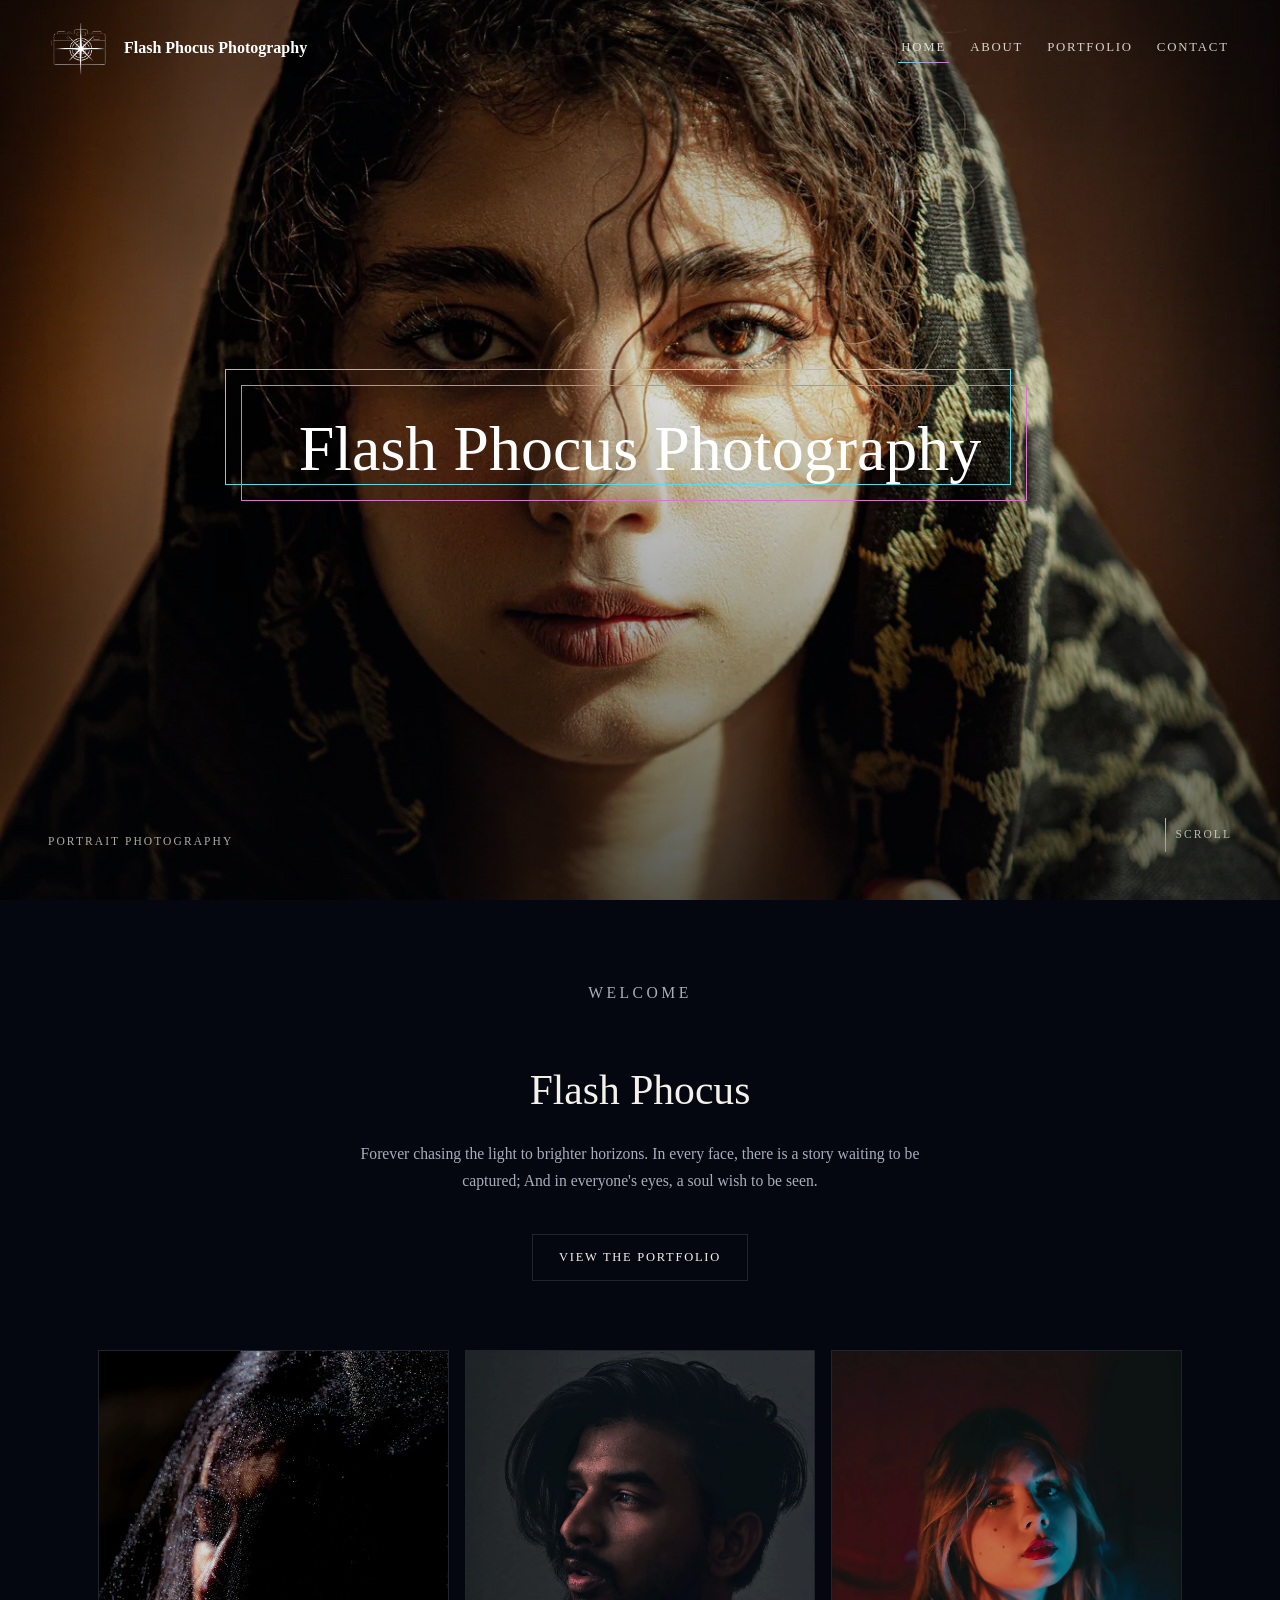
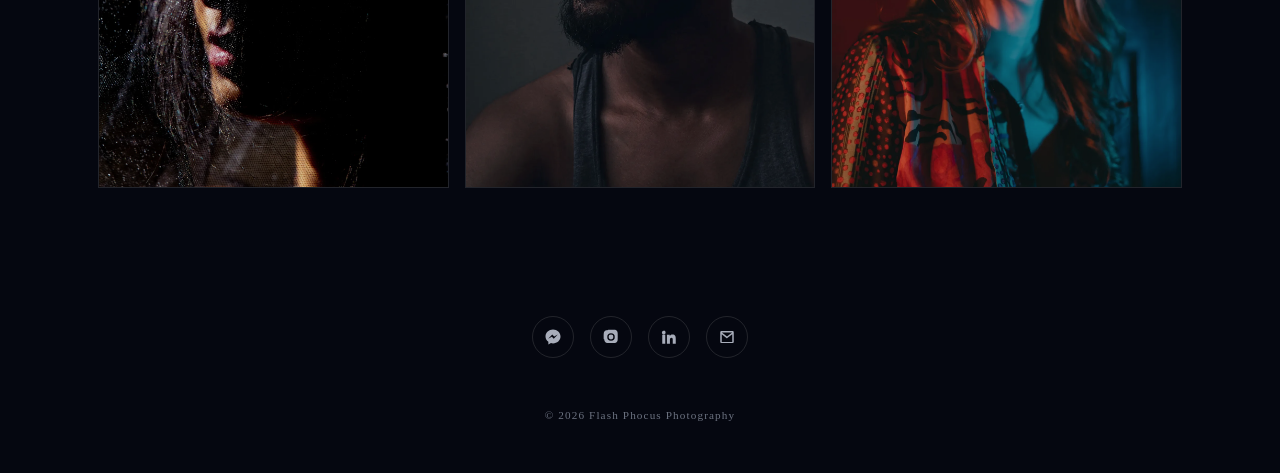
<file: index.html>
<!DOCTYPE html>
<html lang="en">
<head>
<meta charset="UTF-8">
<meta name="viewport" content="width=device-width, initial-scale=1.0">
<title>Flash Phocus Photography— Home</title>
<link rel="icon" href="img/icon.ico">
<link rel="stylesheet" href="style.css">
<link rel="preconnect" href="https://fonts.googleapis.com">
<link rel="preconnect" href="https://fonts.gstatic.com" crossorigin>
<link href="https://fonts.googleapis.com/css2?family=Jim+Nightshade&family=Redressed&family=Taprom&display=swap" rel="stylesheet">
<style>
  .hero{
    position:relative;
    min-height:100vh;
    display:flex;
    flex-direction:column;
    background:
      linear-gradient(180deg, rgba(3,4,8,.35) 0%, rgba(3,4,8,.15) 45%, rgba(3,4,8,.65) 100%),
      url(img/womanfront.webp) center 30%/cover no-repeat,
      var(--bg);
    overflow:hidden;
  }
  .nav-row{
    display:flex;
    align-items:center;
    justify-content:space-between;
    gap:1rem;
    padding: 1rem var(--space-4, 1rem) 0;
  }
  .hero .nav-row{ position:relative; z-index:5; }
  .nav-brand{
    display:flex;
    align-items:center;
    gap:.75rem;
    text-decoration:none;
    color: inherit;
  }
  .nav-brand img{ width:64px; height:auto; display:block; }
  .brand-text{ color: #fff; font-weight:600; font-size:1rem; }
  .hamburger{ display:none; background:transparent; border:0; color: #fff; font-size:1.6rem; padding:.25rem; cursor:pointer; }
  .site-nav{ display:flex; gap:1.1rem; align-items:center; }
  .hero .site-nav a{ color: rgba(243,241,234,.85); text-decoration:none; padding:.25rem .2rem; }

  .hero-center{
    flex:1;
    display:flex;
    align-items:center;
    justify-content:center;
    position:relative;
    z-index:5;
  }
  .hero-mark{
    padding: 1.6rem 3.2rem;
    text-align:center;
    background: none;
    border: none;
    cursor: pointer;
    -webkit-tap-highlight-color: transparent;
    transition: transform .35s ease, opacity .35s ease;
  }
  .hero-mark:hover{ transform: translateY(-2px); }
  .hero-mark:hover .word{ opacity: .85; }
  .hero-mark:active{ transform: translateY(0); }
  .hero-mark .word{
     font-family: "Redressed", cursive;
  font-weight: 400;
  font-style: normal;
    font-size: clamp(2.4rem, 6vw, 4rem);
    color: #fff;
    line-height:1;
    display:inline-block;
    transition: opacity .35s ease;
  }

  .hero-foot{
    position:relative; z-index:5;
    display:flex;
    justify-content:space-between;
    align-items:flex-end;
    padding: 0 var(--space-4) var(--space-4);
    color: rgba(243,241,234,.7);
    font-size:.72rem;
    letter-spacing:.18em;
    text-transform:uppercase;
  }
  .hero-foot .scroll-cue{
    display:flex; align-items:center; gap:.6rem;
  }
  .scroll-cue .stem{
    width:1px; height:34px;
    background: linear-gradient(180deg, var(--cyan), var(--magenta));
    display:inline-block;
  }

  /* intro strip below the fold */
  .intro{
    position:relative;
    background: var(--bg);
    padding: var(--space-5) 0 var(--space-5);
    text-align:center;
  }
  .intro h2{
    font-family: var(--font-display);
    font-weight:400;
    font-size: clamp(1.8rem, 3.4vw, 2.6rem);
    margin: 0 0 var(--space-2);
    color: var(--ink);
  }
  .intro p{
    max-width: 560px;
    margin: 0 auto var(--space-4);
    color: var(--ink-dim);
    font-size: .98rem;
  }

  .glimpse{
    position:relative;
    background: var(--bg);
    padding-bottom: var(--space-5);
  }
  .glimpse .container{
    display:grid;
    grid-template-columns: repeat(3, 1fr);
    gap: var(--space-2);
  }
  .glimpse figure{
    margin:0;
    aspect-ratio: 4/5;
    overflow:hidden;
    position:relative;
    border: 1px solid var(--line);
  }
  .glimpse img{
    width:100%; height:100%; object-fit:cover;
    filter: saturate(.9) brightness(.85);
    transition: transform .6s ease, filter .6s ease;
  }
  .glimpse a:hover img{ transform: scale(1.06); filter: saturate(1) brightness(.95); }

  @media (max-width: 720px){
    .glimpse .container{ grid-template-columns: 1fr; }
    .hero-foot{ flex-direction:column; align-items:flex-start; gap: var(--space-2); }
    .nav-row{ padding:.75rem 1rem 0; }
    .site-nav{ display:none; flex-direction:column; gap:.5rem; align-items:flex-end; background: rgba(0,0,0,0.06); padding:.5rem; border-radius:8px; position:absolute; right:1rem; top:64px; min-width:160px; }
    .site-nav.open{ display:flex; }
    .nav-brand img{ width:48px; }
    .hamburger{ display:inline-flex; align-items:center; justify-content:center; }
  }
</style>
</head>
<body>

<header class="hero">
  <div class="nav-row">
  <a class="nav-brand" href="index.html" aria-label="Nocturne home">
      <img src="img/icon.webp" alt="Logo">
      <span class="brand-text">Flash Phocus Photography</span>
    </a>
    <button id="nav-toggle" class="hamburger" aria-label="Toggle navigation" aria-expanded="false">☰</button>
    <nav class="site-nav" aria-label="Primary">
      <a href="index.html" aria-current="page">Home</a>
      <a href="about.html">About</a>
      <a href="portfolio.html">Portfolio</a>
      <a href="contact.html">Contact</a>
    </nav>
  </div>

  <div class="hero-center">
    <button type="button" class="hero-mark duo-frame" id="hero-cta" aria-label="Enter the site — go to About">
      <span class="word">Flash Phocus Photography</span>
    </button>
  </div>

  <div class="hero-foot">
    <span>Portrait Photography</span>
    <span class="scroll-cue"><span class="stem"></span> Scroll</span>
  </div>
</header>

<section class="intro">
  <div class="container">
    <p class="eyebrow">Welcome</p>
    <h2>Flash Phocus</h2>
    <p>Forever chasing the light to brighter horizons. In every face, there is a story waiting to be captured; And in everyone's eyes, a soul wish to be seen.</p>
    <a class="btn" href="portfolio.html">View the portfolio</a>
  </div>
</section>

<section class="glimpse">
  <div class="container">
    <a href="portfolio.html" aria-label="View portfolio">
      <figure><img src="img/lace.webp" alt="Portrait of woman wearing lace"></figure>
    </a>
    <a href="portfolio.html" aria-label="View portfolio">
      <figure><img src="img/manleft.webp" alt="Portrait of a man"></figure>
    </a>
    <a href="portfolio.html" aria-label="View portfolio">
      <figure><img src="img/contrast.webp" alt="Portrait of a woman."></figure>
    </a>
  </div>
</section>

<div class="social-row" aria-label="Social links">
  <a href="#" aria-label="Messenger"><svg viewBox="0 0 24 24"><path d="M12 2C6.5 2 2 6.1 2 11.2c0 2.9 1.5 5.5 3.8 7.2V22l3.5-1.9c.9.3 1.9.4 2.7.4 5.5 0 10-4.1 10-9.2S17.5 2 12 2zm1 12.4l-2.5-2.7-4.9 2.7 5.4-5.7 2.6 2.7 4.8-2.7-5.4 5.7z"/></svg></a>
  <a href="#" aria-label="Instagram"><svg viewBox="0 0 24 24"><path d="M12 2.2c2.7 0 3 0 4.1.06 1.1.05 1.8.22 2.2.37.55.21.95.47 1.36.88.41.41.67.81.88 1.36.15.4.32 1.1.37 2.2.06 1.1.06 1.4.06 4.1s0 3-.06 4.1c-.05 1.1-.22 1.8-.37 2.2-.21.55-.47.95-.88 1.36-.41.41-.81.67-1.36.88-.4.15-1.1.32-2.2.37-1.1.06-1.4.06-4.1.06s-3 0-4.1-.06c-1.1-.05-1.8-.22-2.2-.37-.55-.21-.95-.47-1.36-.88-.41-.41-.67-.81-.88-1.36-.15-.4-.32-1.1-.37-2.2C2.2 15 2.2 14.7 2.2 12s0-3 .06-4.1c.05-1.1.22-1.8.37-2.2.21-.55.47-.95.88-1.36.41-.41.81-.67 1.36-.88.4-.15 1.1-.32 2.2-.37C8 2.2 8.3 2.2 12 2.2zM12 7a5 5 0 100 10 5 5 0 000-10zm0 8.2a3.2 3.2 0 110-6.4 3.2 3.2 0 010 6.4zm5.2-8.4a1.2 1.2 0 11-2.4 0 1.2 1.2 0 012.4 0z"/></svg></a>
  <a href="#" aria-label="LinkedIn"><svg viewBox="0 0 24 24"><path d="M4.98 3.5a2.5 2.5 0 11.02 5 2.5 2.5 0 01-.02-5zM3 8.98h4V21H3V8.98zM9.5 8.98H13v1.64h.05c.5-.9 1.7-1.85 3.5-1.85 3.75 0 4.45 2.4 4.45 5.5V21h-4v-5.2c0-1.24-.02-2.85-1.75-2.85-1.75 0-2.02 1.35-2.02 2.76V21h-4V8.98z"/></svg></a>
  <a href="mailto:hello@nocturne.example" aria-label="Email"><svg viewBox="0 0 24 24"><path d="M3 5.5A1.5 1.5 0 014.5 4h15A1.5 1.5 0 0121 5.5v13A1.5 1.5 0 0119.5 20h-15A1.5 1.5 0 013 18.5v-13zm2.1.5l6.9 5.4L18.9 6H5.1zM19 8.2l-6.6 5.2a1 1 0 01-1.2 0L5 8.2v10.3h14V8.2z"/></svg></a>
</div>

<footer class="site-footer">© 2026 Flash Phocus Photography</footer>

<script>
  document.getElementById('hero-cta').addEventListener('click', function(e){
    e.preventDefault();
    var destination = 'about.html';
    var prefersReducedMotion = window.matchMedia('(prefers-reduced-motion: reduce)').matches;
    if (prefersReducedMotion) {
      window.location.href = destination;
      return;
    }
    document.body.classList.add('is-leaving');
    setTimeout(function(){
      window.location.href = destination;
    }, 450);
  });

  // Mobile nav toggle
  (function(){
    var toggle = document.getElementById('nav-toggle');
    var nav = document.querySelector('.site-nav');
    if (!toggle || !nav) return;
    toggle.addEventListener('click', function(){
      var expanded = this.getAttribute('aria-expanded') === 'true';
      this.setAttribute('aria-expanded', String(!expanded));
      nav.classList.toggle('open');
    });
    // Close nav when tapping outside
    document.addEventListener('click', function(e){
      if (!nav.classList.contains('open')) return;
      if (e.target === toggle || nav.contains(e.target)) return;
      nav.classList.remove('open');
      toggle.setAttribute('aria-expanded','false');
    });
  })();
</script>

</body>
</html>
</file>
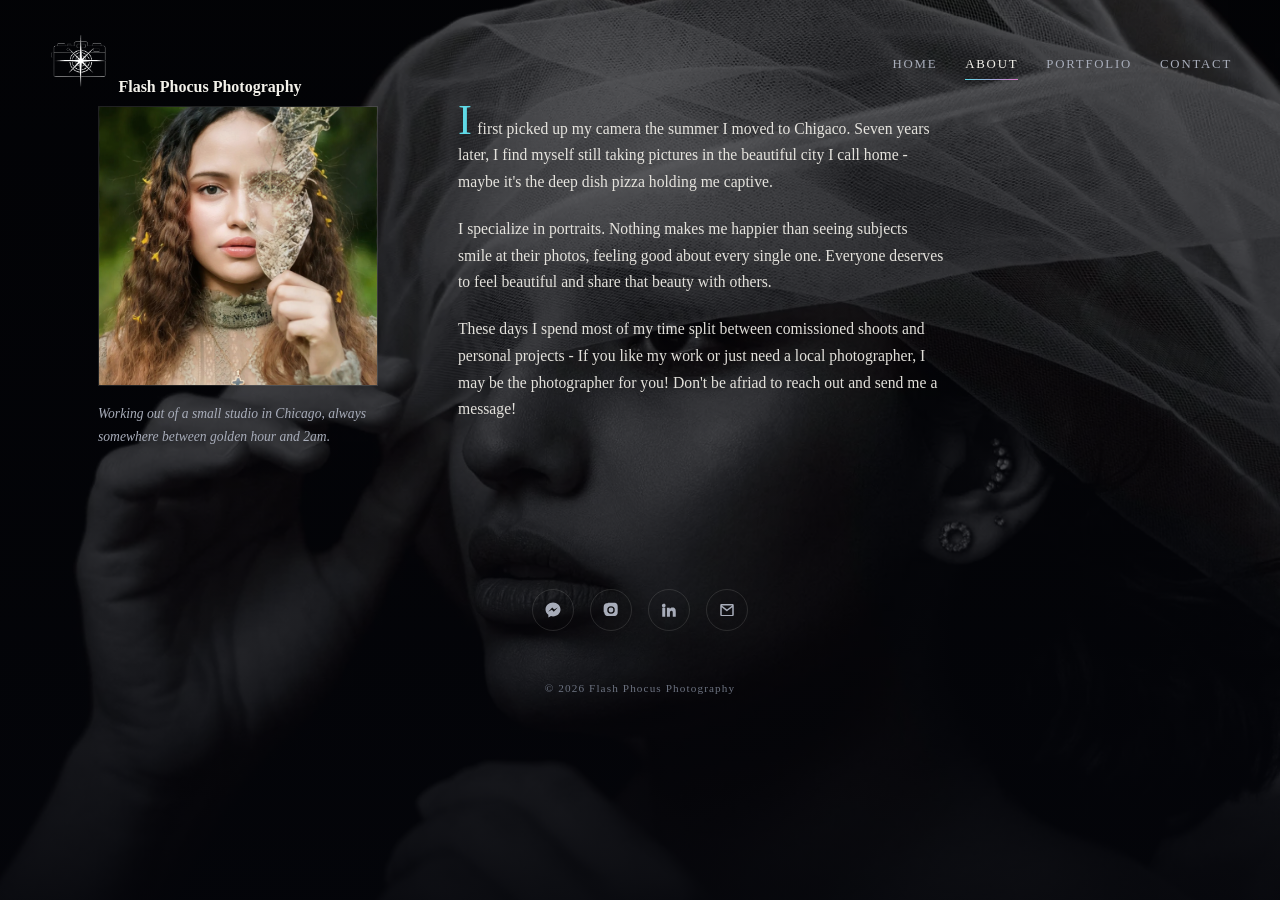
<file: about.html>
<!DOCTYPE html>
<html lang="en">
<head>
<meta charset="UTF-8">
<meta name="viewport" content="width=device-width, initial-scale=1.0">
<title>About — Flash Phocus Photography</title>
<link rel="stylesheet" href="style.css">
<link rel="icon" href="img/icon.ico">
<link rel="preconnect" href="https://fonts.googleapis.com">
<link rel="preconnect" href="https://fonts.gstatic.com" crossorigin>
<link href="https://fonts.googleapis.com/css2?family=Jim+Nightshade&family=Redressed&family=Taprom&display=swap" rel="stylesheet">
<style>
  body{
    background:
      linear-gradient(180deg, rgba(4,5,10,.55) 0%, rgba(4,5,10,.75) 60%, rgba(4,5,10,.95) 100%),
      url('img/eyes.webp') center 35%/cover no-repeat fixed,
      var(--bg);
    min-height:100vh;
  }
  .about-grid{
    display:grid;
    grid-template-columns: 280px 1fr;
    gap: var(--space-5);
    align-items:start;
    padding-bottom: var(--space-5);
  }
  .about-photo{
    border: 1px solid var(--line);
  }
  .about-photo img{ aspect-ratio: 1/1; object-fit:cover; filter: saturate(.85); }
  .about-cap{
    margin-top: var(--space-2);
    font-size: .85rem;
    color: var(--ink-dim);
    font-style: italic;
  }

  .about-copy p{
    color: rgba(243,241,234,.92);
    font-size: .98rem;
    margin: 0 0 1.3em;
    max-width: 62ch;
  }
  .about-copy p:first-of-type::first-letter{
    font-family: var(--font-display);
    font-size: 2.6rem;
    color: var(--cyan);
    padding-right: .1rem;
    line-height:.7;
  }

  @media (max-width: 760px){
    .about-grid{ grid-template-columns: 1fr; }
    .about-photo{ width: 220px; }
  }
</style>
</head>
<body>

<div class="nav-row">
  <a class="nav-brand" href="index.html" aria-label="Flash Phocus Photography home">
    <img src="img/icon.webp" alt="Logo">
    <span class="brand-text">Flash Phocus Photography</span>
  </a>
  <button id="nav-toggle" class="hamburger" aria-label="Toggle navigation" aria-expanded="false">☰</button>
  <nav class="site-nav" aria-label="Primary">
    <a href="index.html">Home</a>
    <a href="about.html" aria-current="page">About</a>
    <a href="portfolio.html">Portfolio</a>
    <a href="contact.html">Contact</a>
  </nav>
</div>

<div class="container about-grid">
  <div>
    <div class="about-photo">
      <img src="img/leaf.webp" alt="Portrait of the photographer, wrapped in a coat against a dusk backdrop">
    </div>
    <p class="about-cap">Working out of a small studio in Chicago, always somewhere between golden hour and 2am.</p>
  </div>

  <div class="about-copy">
    <p>I first picked up my camera the summer I moved to Chigaco. Seven years later, I find myself still taking pictures in the beautiful city I call home - maybe it's the deep dish pizza holding me captive. </p>
    <p>I specialize in portraits. Nothing makes me happier than seeing subjects smile at their photos, feeling good about every single one. Everyone deserves to feel beautiful and share that beauty with others.</p>
    <p>These days I spend most of my time split between comissioned shoots and personal projects - If you like my work or just need a local photographer, I may be the photographer for you! Don't be afriad to reach out and send me a message!</p>
  </div>
</div>

<div class="social-row" aria-label="Social links">
  <a href="#" aria-label="Messenger"><svg viewBox="0 0 24 24"><path d="M12 2C6.5 2 2 6.1 2 11.2c0 2.9 1.5 5.5 3.8 7.2V22l3.5-1.9c.9.3 1.9.4 2.7.4 5.5 0 10-4.1 10-9.2S17.5 2 12 2zm1 12.4l-2.5-2.7-4.9 2.7 5.4-5.7 2.6 2.7 4.8-2.7-5.4 5.7z"/></svg></a>
  <a href="#" aria-label="Instagram"><svg viewBox="0 0 24 24"><path d="M12 2.2c2.7 0 3 0 4.1.06 1.1.05 1.8.22 2.2.37.55.21.95.47 1.36.88.41.41.67.81.88 1.36.15.4.32 1.1.37 2.2.06 1.1.06 1.4.06 4.1s0 3-.06 4.1c-.05 1.1-.22 1.8-.37 2.2-.21.55-.47.95-.88 1.36-.41.41-.81.67-1.36.88-.4.15-1.1.32-2.2.37-1.1.06-1.4.06-4.1.06s-3 0-4.1-.06c-1.1-.05-1.8-.22-2.2-.37-.55-.21-.95-.47-1.36-.88-.41-.41-.67-.81-.88-1.36-.15-.4-.32-1.1-.37-2.2C2.2 15 2.2 14.7 2.2 12s0-3 .06-4.1c.05-1.1.22-1.8.37-2.2.21-.55.47-.95.88-1.36.41-.41.81-.67 1.36-.88.4-.15 1.1-.32 2.2-.37C8 2.2 8.3 2.2 12 2.2zM12 7a5 5 0 100 10 5 5 0 000-10zm0 8.2a3.2 3.2 0 110-6.4 3.2 3.2 0 010 6.4zm5.2-8.4a1.2 1.2 0 11-2.4 0 1.2 1.2 0 012.4 0z"/></svg></a>
  <a href="#" aria-label="LinkedIn"><svg viewBox="0 0 24 24"><path d="M4.98 3.5a2.5 2.5 0 11.02 5 2.5 2.5 0 01-.02-5zM3 8.98h4V21H3V8.98zM9.5 8.98H13v1.64h.05c.5-.9 1.7-1.85 3.5-1.85 3.75 0 4.45 2.4 4.45 5.5V21h-4v-5.2c0-1.24-.02-2.85-1.75-2.85-1.75 0-2.02 1.35-2.02 2.76V21h-4V8.98z"/></svg></a>
  <a href="mailto:hello@nocturne.example" aria-label="Email"><svg viewBox="0 0 24 24"><path d="M3 5.5A1.5 1.5 0 014.5 4h15A1.5 1.5 0 0121 5.5v13A1.5 1.5 0 0119.5 20h-15A1.5 1.5 0 013 18.5v-13zm2.1.5l6.9 5.4L18.9 6H5.1zM19 8.2l-6.6 5.2a1 1 0 01-1.2 0L5 8.2v10.3h14V8.2z"/></svg></a>
</div>

<footer class="site-footer">© 2026 Flash Phocus Photography</footer>

<script>
  (function(){
    var toggle = document.getElementById('nav-toggle');
    var nav = document.querySelector('.site-nav');
    if (!toggle || !nav) return;
    toggle.addEventListener('click', function(){
      var expanded = this.getAttribute('aria-expanded') === 'true';
      this.setAttribute('aria-expanded', String(!expanded));
      nav.classList.toggle('open');
    });
    document.addEventListener('click', function(e){
      if (!nav.classList.contains('open')) return;
      if (e.target === toggle || nav.contains(e.target)) return;
      nav.classList.remove('open');
      toggle.setAttribute('aria-expanded','false');
    });
  })();
</script>
</body>
</html>
</file>
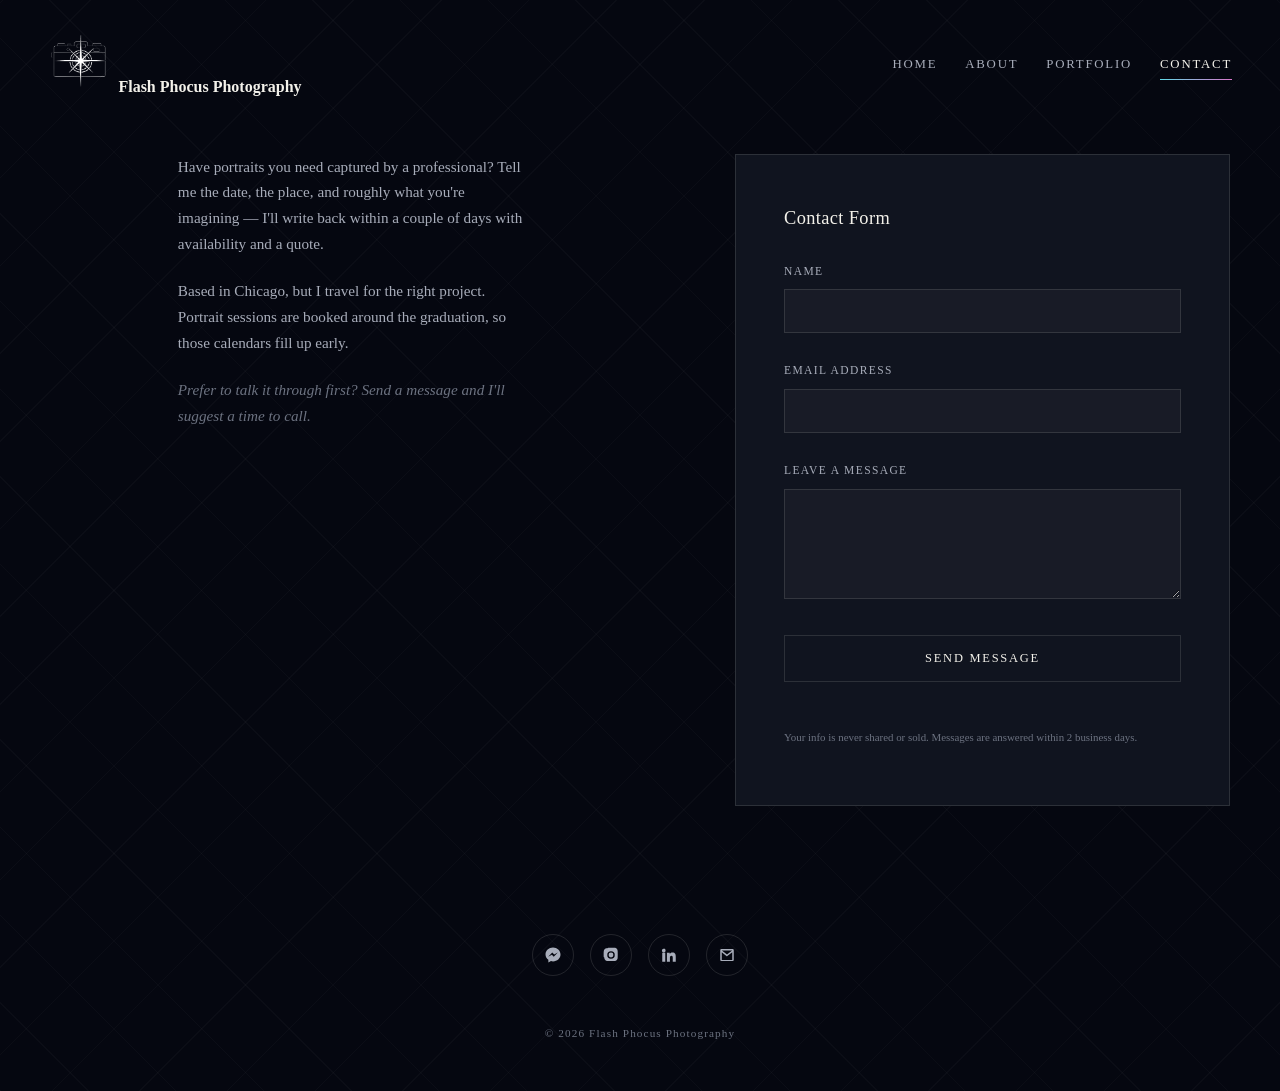
<file: contact.html>
<!DOCTYPE html>
<html lang="en">
<head>
<meta charset="UTF-8">
<meta name="viewport" content="width=device-width, initial-scale=1.0">
<title>Contact — Flash Phocus Photography</title>
<link rel="icon" href="img/icon.ico">
<link rel="stylesheet" href="style.css">
<link rel="preconnect" href="https://fonts.googleapis.com">
<link rel="preconnect" href="https://fonts.gstatic.com" crossorigin>
<link href="https://fonts.googleapis.com/css2?family=Jim+Nightshade&family=Redressed&family=Taprom&display=swap" rel="stylesheet">
<style>
  body{
    background:
      repeating-linear-gradient(45deg, rgba(255,255,255,0.025) 0 1px, transparent 1px 62px),
      repeating-linear-gradient(-45deg, rgba(255,255,255,0.025) 0 1px, transparent 1px 62px),
      var(--bg);
  }
  .page-title{
    padding: var(--space-2) var(--space-4) 0;
  }
  .page-title h1{
    font-family: var(--font-display);
    font-weight:400;
    font-size: clamp(2.4rem, 6vw, 3.6rem);
    margin:0;
  }

  .contact-grid{
    display:grid;
    grid-template-columns: 1.1fr .9fr;
    gap: var(--space-5);
    align-items:start;
    padding: var(--space-4) 0 var(--space-5);
  }
  .contact-copy p{
    color: var(--ink-dim);
    font-size: .95rem;
    max-width: 46ch;
    margin: 0 auto 1.4em;
  }
  .contact-copy p:last-of-type{ font-style: italic; color: var(--ink-faint); }

  .form-card{
    background: var(--bg-card);
    border: 1px solid var(--line);
    padding: var(--space-4);
  }
  .form-card h2{
    font-family: var(--font-body);
    font-weight:500;
    font-size: 1.15rem;
    margin: 0 0 var(--space-3);
    letter-spacing: .02em;
  }
  .form-card .btn{ width:100%; }
  .form-note{
    margin-top: var(--space-2);
    font-size: .68rem;
    line-height:1.5;
    color: var(--ink-faint);
  }
  .form-status{
    margin-top: var(--space-2);
    font-size: .8rem;
    color: var(--cyan);
    min-height: 1.2em;
  }

  @media (max-width: 800px){
    .contact-grid{
      grid-template-columns: 1fr;
      justify-items: center;
      text-align: center;
    }
    .contact-copy,
    .form-card{
      width: min(100%, 520px);
    }
    .contact-copy p{
      text-align: center;
    }
  }
</style>
</head>
<body>

<div class="nav-row">
  <a class="nav-brand" href="index.html" aria-label="Flash Phocus Photography home">
    <img src="img/icon.webp" alt="Logo">
    <span class="brand-text">Flash Phocus Photography</span>
  </a>
  <button id="nav-toggle" class="hamburger" aria-label="Toggle navigation" aria-expanded="false">☰</button>
  <nav class="site-nav" aria-label="Primary">
    <a href="index.html">Home</a>
    <a href="about.html">About</a>
    <a href="portfolio.html">Portfolio</a>
    <a href="contact.html" aria-current="page">Contact</a>
  </nav>
</div>

<div class="container contact-grid">
  <div class="contact-copy">
    <p>Have portraits you need captured by a professional? Tell me the date, the place, and roughly what you're imagining — I'll write back within a couple of days with availability and a quote.</p>
    <p>Based in Chicago, but I travel for the right project. Portrait sessions are booked around the graduation, so those calendars fill up early.</p>
    <p>Prefer to talk it through first? Send a message and I'll suggest a time to call.</p>
  </div>

  <div class="form-card">
    <h2>Contact Form</h2>
    <form id="contact-form" novalidate>
      <div class="field">
        <label for="name">Name</label>
        <input type="text" id="name" name="name" required>
      </div>
      <div class="field">
        <label for="email">Email address</label>
        <input type="email" id="email" name="email" required>
      </div>
      <div class="field">
        <label for="message">Leave a message</label>
        <textarea id="message" name="message" required></textarea>
      </div>
      <button type="submit" class="btn">Send message</button>
      <p class="form-status" role="status" aria-live="polite"></p>
      <p class="form-note">Your info is never shared or sold. Messages are answered within 2 business days.</p>
    </form>
  </div>
</div>

<div class="social-row" aria-label="Social links">
  <a href="#" aria-label="Messenger"><svg viewBox="0 0 24 24"><path d="M12 2C6.5 2 2 6.1 2 11.2c0 2.9 1.5 5.5 3.8 7.2V22l3.5-1.9c.9.3 1.9.4 2.7.4 5.5 0 10-4.1 10-9.2S17.5 2 12 2zm1 12.4l-2.5-2.7-4.9 2.7 5.4-5.7 2.6 2.7 4.8-2.7-5.4 5.7z"/></svg></a>
  <a href="#" aria-label="Instagram"><svg viewBox="0 0 24 24"><path d="M12 2.2c2.7 0 3 0 4.1.06 1.1.05 1.8.22 2.2.37.55.21.95.47 1.36.88.41.41.67.81.88 1.36.15.4.32 1.1.37 2.2.06 1.1.06 1.4.06 4.1s0 3-.06 4.1c-.05 1.1-.22 1.8-.37 2.2-.21.55-.47.95-.88 1.36-.41.41-.81.67-1.36.88-.4.15-1.1.32-2.2.37-1.1.06-1.4.06-4.1.06s-3 0-4.1-.06c-1.1-.05-1.8-.22-2.2-.37-.55-.21-.95-.47-1.36-.88-.41-.41-.67-.81-.88-1.36-.15-.4-.32-1.1-.37-2.2C2.2 15 2.2 14.7 2.2 12s0-3 .06-4.1c.05-1.1.22-1.8.37-2.2.21-.55.47-.95.88-1.36.41-.41.81-.67 1.36-.88.4-.15 1.1-.32 2.2-.37C8 2.2 8.3 2.2 12 2.2zM12 7a5 5 0 100 10 5 5 0 000-10zm0 8.2a3.2 3.2 0 110-6.4 3.2 3.2 0 010 6.4zm5.2-8.4a1.2 1.2 0 11-2.4 0 1.2 1.2 0 012.4 0z"/></svg></a>
  <a href="#" aria-label="LinkedIn"><svg viewBox="0 0 24 24"><path d="M4.98 3.5a2.5 2.5 0 11.02 5 2.5 2.5 0 01-.02-5zM3 8.98h4V21H3V8.98zM9.5 8.98H13v1.64h.05c.5-.9 1.7-1.85 3.5-1.85 3.75 0 4.45 2.4 4.45 5.5V21h-4v-5.2c0-1.24-.02-2.85-1.75-2.85-1.75 0-2.02 1.35-2.02 2.76V21h-4V8.98z"/></svg></a>
  <a href="mailto:hello@nocturne.example" aria-label="Email"><svg viewBox="0 0 24 24"><path d="M3 5.5A1.5 1.5 0 014.5 4h15A1.5 1.5 0 0121 5.5v13A1.5 1.5 0 0119.5 20h-15A1.5 1.5 0 013 18.5v-13zm2.1.5l6.9 5.4L18.9 6H5.1zM19 8.2l-6.6 5.2a1 1 0 01-1.2 0L5 8.2v10.3h14V8.2z"/></svg></a>
</div>

<footer class="site-footer">© 2026 Flash Phocus Photography</footer>

<script>
  document.getElementById('contact-form').addEventListener('submit', function(e){
    e.preventDefault();
    const status = this.querySelector('.form-status');
    status.textContent = 'Thanks — your message is on its way. I\'ll reply within 2 business days.';
    this.reset();
  });

  (function(){
    var toggle = document.getElementById('nav-toggle');
    var nav = document.querySelector('.site-nav');
    if (!toggle || !nav) return;
    toggle.addEventListener('click', function(){
      var expanded = this.getAttribute('aria-expanded') === 'true';
      this.setAttribute('aria-expanded', String(!expanded));
      nav.classList.toggle('open');
    });
    document.addEventListener('click', function(e){
      if (!nav.classList.contains('open')) return;
      if (e.target === toggle || nav.contains(e.target)) return;
      nav.classList.remove('open');
      toggle.setAttribute('aria-expanded','false');
    });
  })();
</script>

</body>
</html>
</file>
<file: style.css>
/* =========================================================
   Nocturne — photography portfolio
   Design tokens
   ========================================================= */
:root{
  --bg:            #050710;
  --bg-soft:       #0a0d18;
  --bg-card:       #10141f;
  --ink:           #f3f1ea;
  --ink-dim:       #a8adba;
  --ink-faint:     #6c7280;
  --cyan:          #5fd9e6;
  --magenta:       #d876c9;
  --line:          rgba(243,241,234,0.12);
/* =========================================================
 --font-display:  'Alex Brush', cursive;
  --font-body:     'Jost', sans-serif;
   ========================================================= */
  --space-1: 0.5rem;
  --space-2: 1rem;
  --space-3: 1.75rem;
  --space-4: 3rem;
  --space-5: 5rem;

  --radius: 2px;
  --dur: 0.35s;
}


*, *::before, *::after{ box-sizing: border-box; }

html{ scroll-behavior: smooth; }

body{
  margin:0;
  background: var(--bg);
  color: var(--ink);
  font-family: "Redressed", cursive;
  font-weight: 400;
  font-style: normal;
  line-height: 1.7;
  -webkit-font-smoothing: antialiased;
  opacity: 1;
  animation: page-fade-in .6s ease;
  transition: opacity .45s ease;
}
body.is-leaving{ opacity: 0; }

@keyframes page-fade-in{
  from{ opacity: 0; }
  to{ opacity: 1; }
}

img{ max-width:100%; display:block; }

a{ color: inherit; text-decoration:none; }

::selection{ background: var(--magenta); color: var(--bg); }

/* focus visibility */
a:focus-visible, button:focus-visible, input:focus-visible, textarea:focus-visible{
  outline: 1px solid var(--cyan);
  outline-offset: 3px;
}

@media (prefers-reduced-motion: reduce){
  *{ animation-duration: 0.001ms !important; animation-iteration-count: 1 !important; transition-duration: 0.001ms !important; scroll-behavior:auto !important; }
}

@media (max-width: 760px) {
  .about-grid {
    grid-template-columns: 1fr;
  }

  .about-photo {
    width: 220px;
    margin: 0 auto;
  }

  .about-copy {
    width: 100%;
  }

  .nav-row {
    padding: 1rem;
    gap: 0.75rem;
    position: relative;
  }

  .nav-row .nav-brand {
    display: flex;
    align-items: center;
    gap: 0.75rem;
  }

  .site-nav {
    display: none;
    position: absolute;
    top: 100%;
    right: 1rem;
    min-width: 180px;
    flex-direction: column;
    gap: 0.85rem;
    background: rgba(0,0,0,0.08);
    padding: 1rem;
    border-radius: 12px;
    z-index: 20;
    justify-content: flex-end;
    align-items: flex-end;
  }

  .site-nav.open {
    display: flex;
  }

  .site-nav a {
    font-size: 0.85rem;
  }

  .hamburger {
    display: inline-flex;
    align-items: center;
    justify-content: center;
  }
}

/* =========================================================
   Star field (ambient, used on dark sections)
   ========================================================= */
.stars{
  position:absolute; inset:0;
  background-image:
    radial-gradient(1px 1px at 10% 20%, rgba(255,255,255,.55), transparent 100%),
    radial-gradient(1px 1px at 80% 10%, rgba(255,255,255,.4), transparent 100%),
    radial-gradient(1.5px 1.5px at 60% 70%, rgba(255,255,255,.5), transparent 100%),
    radial-gradient(1px 1px at 30% 80%, rgba(255,255,255,.35), transparent 100%),
    radial-gradient(1px 1px at 90% 55%, rgba(255,255,255,.45), transparent 100%),
    radial-gradient(1px 1px at 45% 35%, rgba(255,255,255,.3), transparent 100%),
    radial-gradient(1px 1px at 15% 60%, rgba(255,255,255,.4), transparent 100%),
    radial-gradient(1px 1px at 70% 90%, rgba(255,255,255,.35), transparent 100%);
  background-repeat: repeat;
  background-size: 380px 380px;
  pointer-events:none;
  opacity:.8;
}

/* =========================================================
   Nav
   ========================================================= */
.site-nav{
  position:relative;
  z-index: 20;
  display:flex;
  justify-content:flex-end;
  align-items:center;
  gap: var(--space-3);
  padding: var(--space-3) var(--space-4);
}
.site-nav a{
  font-family: var(--font-body);
  font-size: .8rem;
  letter-spacing: .14em;
  text-transform: uppercase;
  color: var(--ink-dim);
  position: relative;
  padding-bottom: 4px;
  transition: color var(--dur);
}
.site-nav a::after{
  content:"";
  position:absolute; left:0; right:100%; bottom:0;
  height:1px;
  background: linear-gradient(90deg, var(--cyan), var(--magenta));
  transition: right var(--dur);
}
.site-nav a:hover, .site-nav a[aria-current="page"]{ color: var(--ink); }
.site-nav a:hover::after, .site-nav a[aria-current="page"]::after{ right:0; }

.hamburger{
  display:none;
  background:transparent;
  border:0;
  color: var(--ink);
  font-size:1.6rem;
  padding:.5rem;
  cursor:pointer;
}

.nav-brand img{
  width: 64px;
  height: auto;
  display: inline-block;
}

.brand-text{
  display:inline-block;
  color: var(--ink);
  font-weight:600;
  font-size:1rem;
}

.site-nav.open{ display:flex; }

.nav-brand{
  position:relative; z-index:20;
  font-family: var(--font-display);
  font-size: 1.6rem;
  color: var(--ink);
  padding: var(--space-2) var(--space-4) 0;
}

.nav-row{
  position:relative;
  display:flex;
  align-items:center;
  justify-content:space-between;
  flex-wrap:wrap;
  padding: var(--space-3) var(--space-4) 0;
}
.nav-row .nav-brand{ padding:0; }
.nav-row .site-nav{ padding:0; }

/* =========================================================
   Signature motif: duotone offset frame
   ========================================================= */
.duo-frame{
  position:relative;
  display:inline-block;
}
.duo-frame::before,
.duo-frame::after{
  content:"";
  position:absolute;
  border: 1px solid;
  pointer-events:none;
}
.duo-frame::before{
  inset: -14px -14px auto auto;
  top:-14px; left:-14px; right:auto; bottom:auto;
  width: 100%; height:100%;
  border-color: var(--cyan);
  transform: translate(-8px,-8px);
}
.duo-frame::after{
  top:-14px; left:-14px;
  width: 100%; height:100%;
  border-color: var(--magenta);
  transform: translate(8px,8px);
}

/* =========================================================
   Buttons / inputs share the duotone hover language
   ========================================================= */
.btn{
  font-family: var(--font-body);
  font-size: .78rem;
  letter-spacing:.14em;
  text-transform:uppercase;
  color: var(--ink);
  background: transparent;
  border: 1px solid var(--line);
  padding: .95rem 1.6rem;
  cursor:pointer;
  position:relative;
  transition: border-color var(--dur), color var(--dur), transform var(--dur);
}
.btn:hover{
  border-color: var(--cyan);
  transform: translateY(-1px);
  box-shadow: 3px 3px 0 -1px var(--magenta);
}

.field{
  margin-bottom: var(--space-3);
}
.field label{
  display:block;
  font-size:.72rem;
  letter-spacing:.12em;
  text-transform:uppercase;
  color: var(--ink-dim);
  margin-bottom: .5rem;
}
.field input, .field textarea{
  width:100%;
  background: rgba(255,255,255,0.03);
  border: 1px solid var(--line);
  color: var(--ink);
  font-family: var(--font-body);
  font-size: .95rem;
  padding: .75rem .9rem;
  transition: border-color var(--dur), box-shadow var(--dur);
}
.field input:focus, .field textarea:focus{
  border-color: var(--cyan);
  box-shadow: 2px 2px 0 -1px var(--magenta);
  outline:none;
}
.field textarea{ resize: vertical; min-height: 110px; }

/* =========================================================
   Social row
   ========================================================= */
.social-row{
  display:flex;
  justify-content:center;
  gap: var(--space-2);
  padding: var(--space-4) 0;
}
.social-row a{
  width: 42px; height:42px;
  border-radius:50%;
  border: 1px solid var(--line);
  display:flex; align-items:center; justify-content:center;
  color: var(--ink-dim);
  transition: border-color var(--dur), color var(--dur), transform var(--dur);
}
.social-row a:hover{
  border-color: var(--cyan);
  color: var(--ink);
  transform: translateY(-2px);
}
.social-row svg{ width:18px; height:18px; fill:currentColor; }

/* =========================================================
   Footer
   ========================================================= */
.site-footer{
  text-align:center;
  font-size: .7rem;
  letter-spacing:.1em;
  color: var(--ink-faint);
  padding-bottom: var(--space-4);
}

/* =========================================================
   Utility
   ========================================================= */
.container{
  max-width: 1180px;
  margin: 0 auto;
  padding: 0 var(--space-4);
}
.eyebrow{
  font-size: .72rem;
  letter-spacing:.22em;
  text-transform:uppercase;
  color: var(--cyan);
}
</file>
